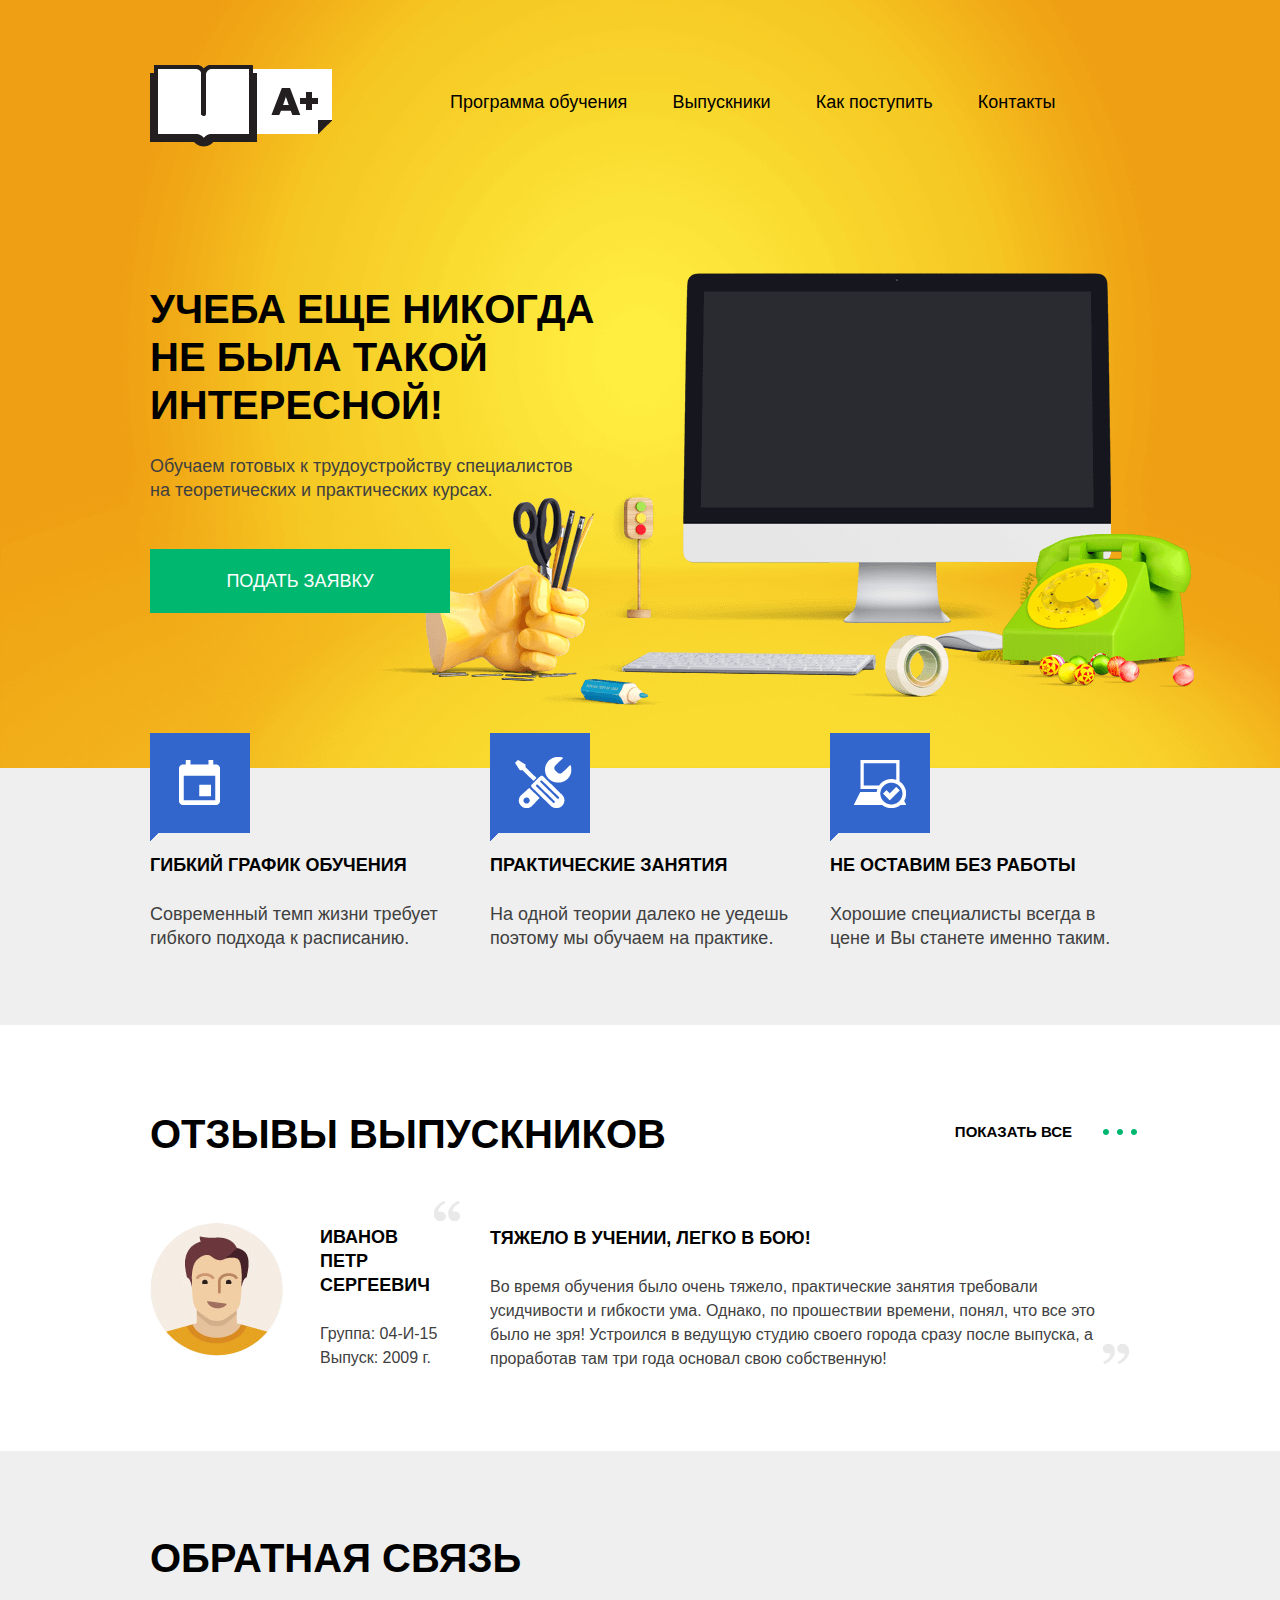
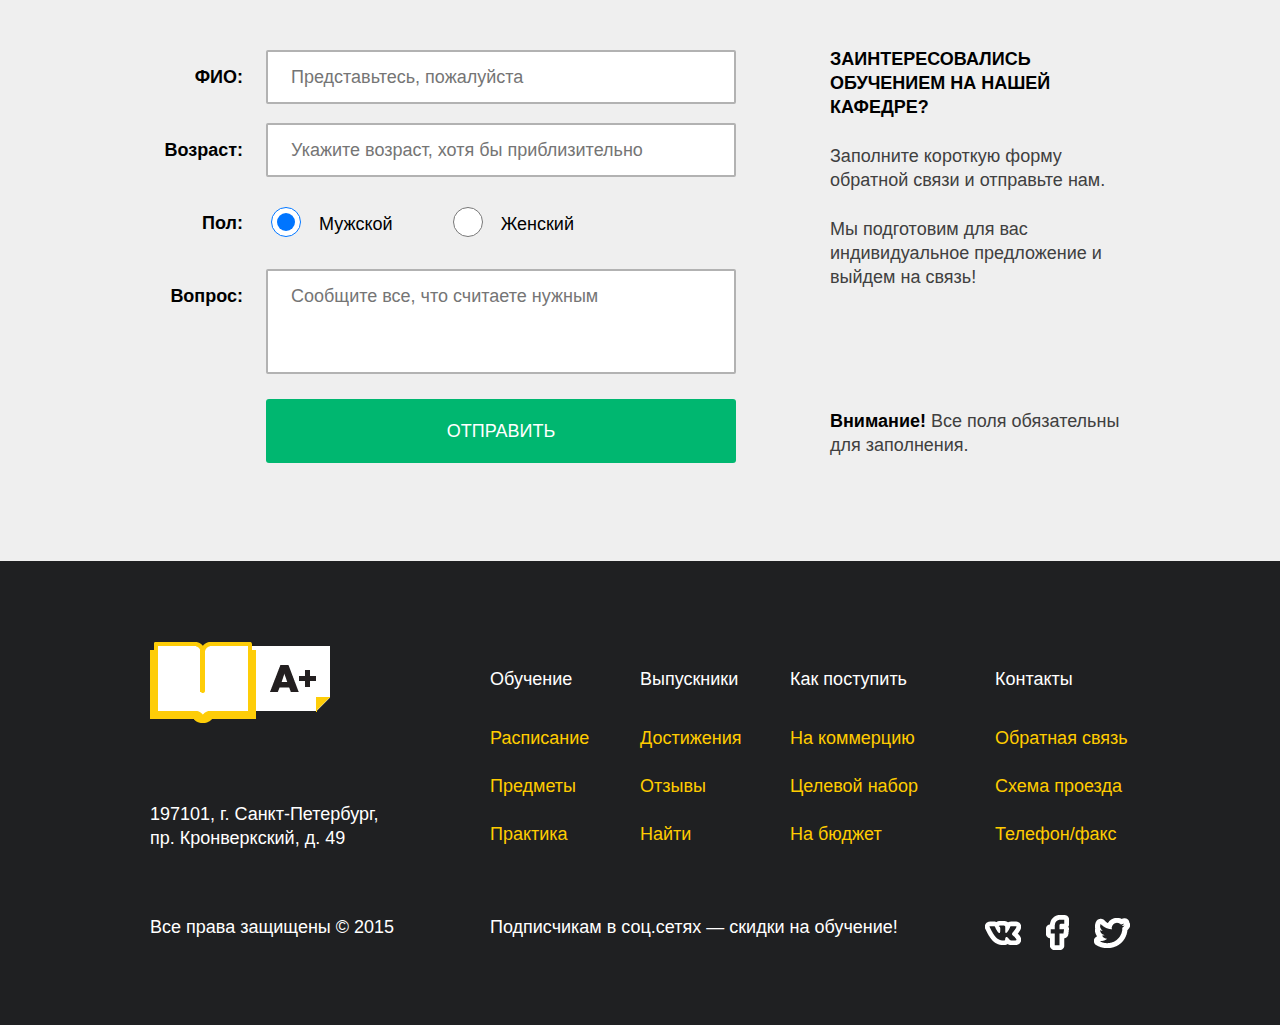
<file: index.html>
<!DOCTYPE html>
<html lang="ru">
    
    <head>
        <meta charset="utf-8">
        <title>A+</title>
        <link rel="stylesheet" href="css/style.css">
    </head>
    
    <body>
    <!--HEADER-->
        <header class="main-header">
            <div class="container">
                <div class="header-top">
                    <div class="logo">
                        <img src="img/logo.png" width="182" height="82" alt="A+">
                    </div>
                    <nav class="main-menu">
                        <ul>
                            <li><a href="#">Программа обучения</a></li>
                            <li><a href="#">Выпускники</a></li>
                            <li><a href="#">Как поступить</a></li>
                            <li><a href="#">Контакты</a></li>
                        </ul>
                    </nav>
                </div>
                <div class="promo">
                   <div class="promo-title">Учеба еще никогда не была такой интересной!</div>
                    <p>Обучаем готовых к трудоустройству специалистов<br>
на теоретических и практических курсах.</p>
                    <a href="#" class="btn btn-green">Подать заявку</a>
                </div>
            </div>
        </header>
        
    <!--ADVANTAGES-->    
        <section class="features">
            <div class="container">
                
                <div class="features-item">
                    <div class="features-icon features-icon-schedule"></div>
                        <h3 class="features-title">Гибкий график обучения</h3>
                        <p class="item-info">Современный темп жизни требует гибкого подхода к расписанию.</p>    
                </div>
                
                <div class="features-item">
                    <div class="features-icon features-icon-practice"></div>
                        <h3 class="features-title">Практические занятия</h3>
                        <p class="item-info">На одной теории далеко не уедешь поэтому мы обучаем на практике.</p>
                </div>
                
                <div class="features-item">
                    <div class="features-icon features-icon-work"></div>
                        <h3 class="features-title">Не оставим без работы</h3>
                        <p class="item-info">Хорошие специалисты всегда в цене и Вы станете именно таким.</p>
                </div>
            </div>
        </section>
        
    <!--REVIEWS-->
        <section class="feedback">
            <div class="container">
                <h2 class="feedback-title">Отзывы выпускников</h2>
                <a href="#" class="feedback-all">Показать все</a>
                <div class="feedback-item">
                    <div class="feedback-author">
                        <img src="img/user.jpg" width="133" height="133" alt="Иванов Петр">
                        <h3>Иванов Петр Сергеевич</h3>
                        <p>Группа: 04-И-15<br>
Выпуск: 2009 г.</p>
                    </div>
                    <blockquote class="feedback-content">
                        <h3>Тяжело в учении, легко в бою!</h3>
                        <p>Во время обучения было очень тяжело, практические занятия требовали усидчивости и гибкости ума. Однако, по прошествии времени, понял, что все это было не зря! Устроился в ведущую студию своего города сразу после выпуска, а проработав там три года основал свою собственную!</p>
                    </blockquote>
                
                
            </div>
        </section>
        
    <!--FEEDBACK-->
        <section class="contacts">
            <div class="container">
                <h2 class="contacts-title">Обратная связь</h2>
                <form class="contacts-form" action="" method="post">
                    <table>
                <!--ФИО--> 
                        <tr>
                            <td class="title">
                                <label for="fullname">ФИО:</label>
                            </td>
                        
                            <td class="field">
                                <input type="text" name="fullname" id="fullname" placeholder="Представьтесь, пожалуйста">   
                            </td>
                        </tr>
                            
                <!--ВОЗРАСТ-->
                       <tr>
                            <td class="title">
                                <label for="age">Возраст:</label>
                            </td>
                        
                            <td class="field">
                                <input type="text" name="age" id="age" placeholder="Укажите возраст, хотя бы приблизительно">
                            </td>
                        </tr>
                            
                <!--ПОЛ-->
                       <tr>    
                            <td class="title">Пол:</td>
                        
                            <td class="field">
                                <input type="radio" name="sex" value="man" id="man" checked>
                                <label for="man" class="sex">Мужской</label>
                                
                                <input type="radio" name="sex" value="woman" id="woman">
                                <label for="woman" class="sex">Женский</label>
                            </td>
                        </tr>
                <!--СООБЩЕНИЕ-->
                        <tr>
                            <td class="title">
                                <label for="message">Вопрос:</label>
                            </td>
                                  
                            <td class="field">
                                <textarea name="message" id="message" placeholder="Сообщите все, что считаете нужным"></textarea>
                            </td>
                        </tr>
                        
                <!--ОТПРАВИТЬ-->
                       <tr>
                            <td class="title"></td>
                        
                            <td class="field">
                                <input type="submit" class="btn btn-green" value="Отправить">
                            </td>
                        </tr>
                            
                    </table>
                </form>
                <div class="contacts-instruction">
                    <h3>Заинтересовались обучением на нашей кафедре?</h3>
                    <p>Заполните короткую форму обратной связи и отправьте нам.</p>
                    <p>Мы подготовим для вас индивидуальное предложение и выйдем на связь!</p>
                    <p class="contacts-alert"><strong>Внимание!</strong> Все поля обязательны
для заполнения.</p>
                </div>
            </div>
        </section>
        
    <!--FOOTER-->
        <footer class="main-footer">
            <div class="container">
                <div class="footer-top">
                    <div class="footer-adress">
                        <div class="logo">
                            <img src="img/logo-footer.png" width="180" height="81" alt="A+">
                        </div>
                        <p>197101, г. Санкт-Петербург,<br> 
пр. Кронверкский, д. 49</p>
                    </div>   
                    <div class="footer-menu">
                        <h3>Обучение</h3>
                        <ul>
                            <li><a href="#">Расписание</a></li>
                            <li><a href="#">Предметы</a></li>
                            <li><a href="#">Практика</a></li>
                        
                        </ul>
                    </div>
                    <div class="footer-menu">
                        <h3>Выпускники</h3>
                        <ul>
                            <li><a href="#">Достижения</a></li>
                            <li><a href="#">Отзывы</a></li>
                            <li><a href="#">Найти</a></li>
                        
                        </ul>
                    </div>
                    <div class="footer-menu">
                        <h3>Как поступить</h3>
                        <ul>
                            <li><a href="#">На коммерцию</a></li>
                            <li><a href="#">Целевой набор</a></li>
                            <li><a href="#">На бюджет</a></li>
                        
                        </ul>
                    </div>
                    <div class="footer-menu">
                        <h3>Контакты</h3>
                        <ul>
                            <li><a href="#">Обратная связь</a></li>
                            <li><a href="#">Схема проезда</a></li>
                            <li><a href="#">Телефон/факс</a></li>
                        
                        </ul>
                    </div>
                </div>
                <div class="footer-bottom">
                    <div class="copyright">Все права защищены © 2015</div>    
                
                    <div class="footer-social-promo">Подписчикам в соц.сетях — скидки на обучение!
                    </div>
                    <div class="footer-social">
                        <a href="#" class="social-btn social-btn-vk">Вконтакте</a>
                        <a href="#" class="social-btn social-btn-fb">Фейсбук</a>
                        <a href="#" class="social-btn social-btn-tw">Твиттер</a>
                    </div>
                </div>
            </div>    
        </footer>
        
        
        
    </body>
</html>
</file>
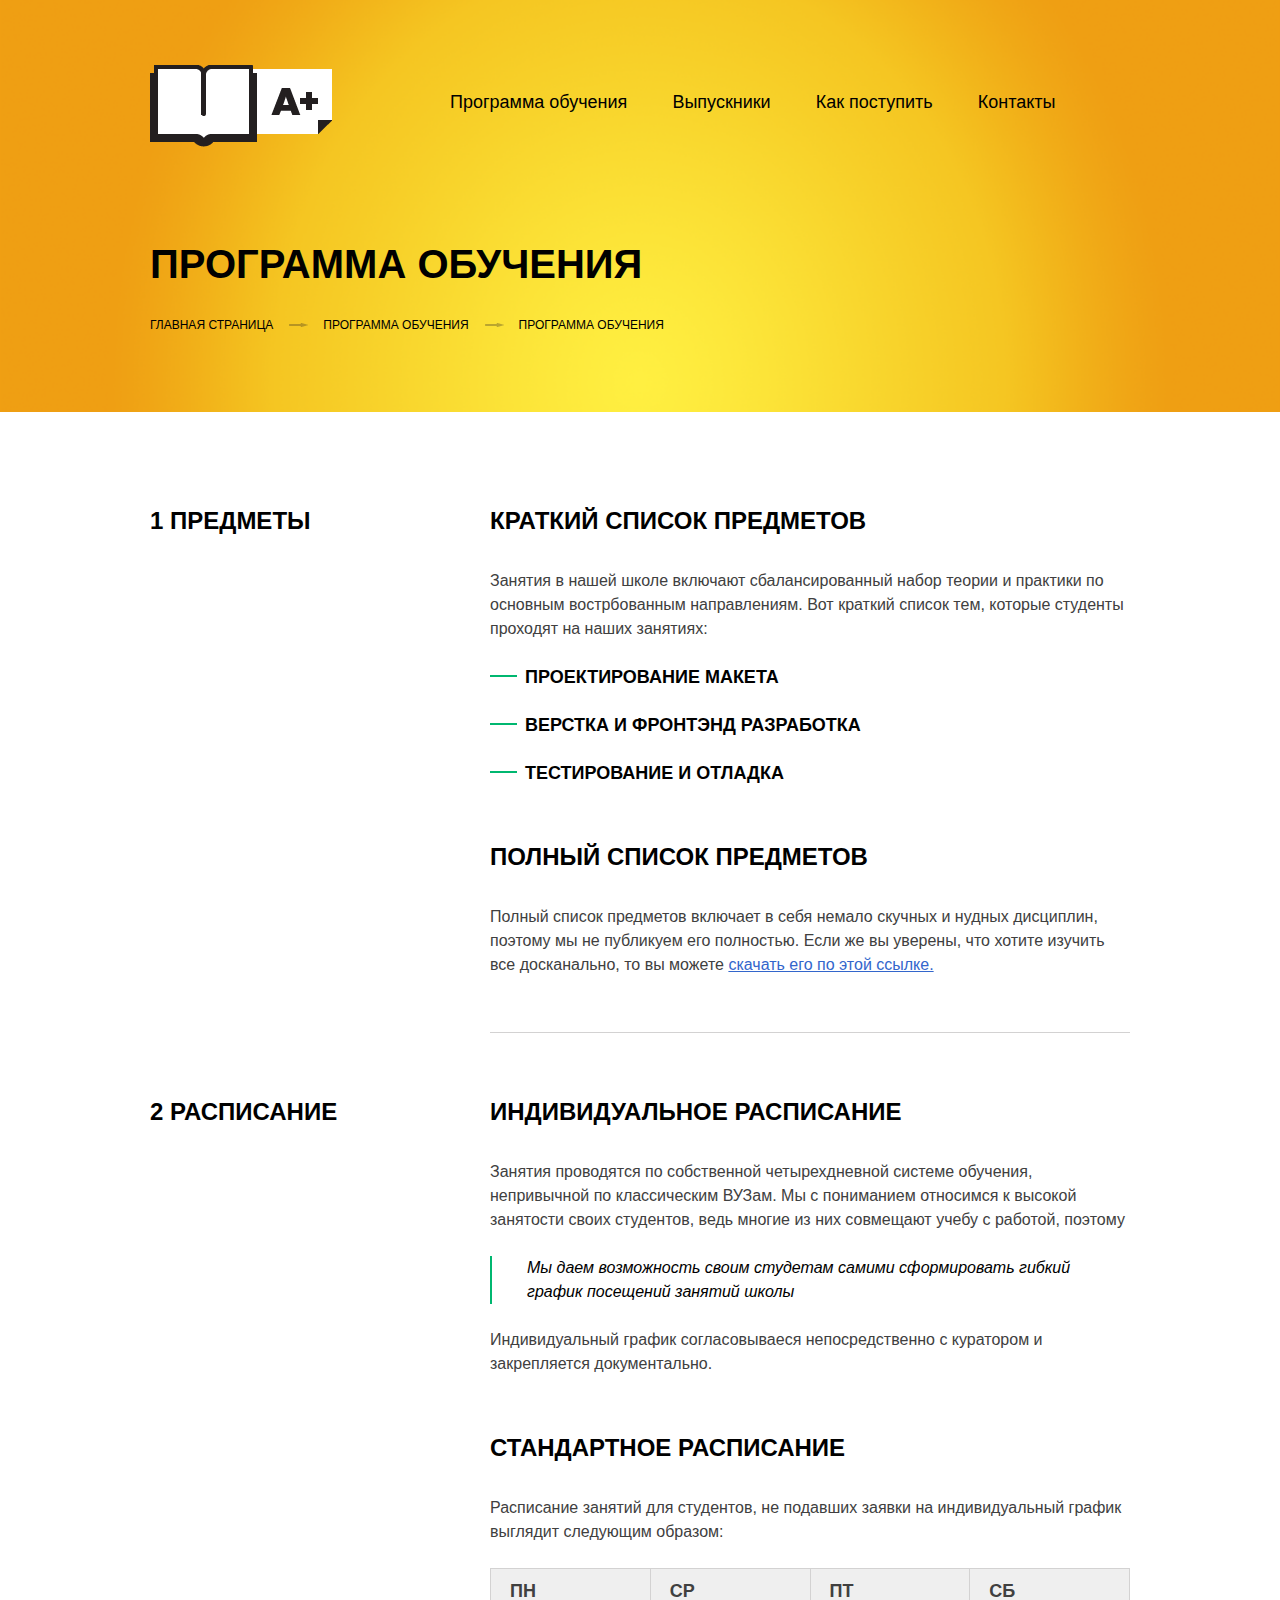
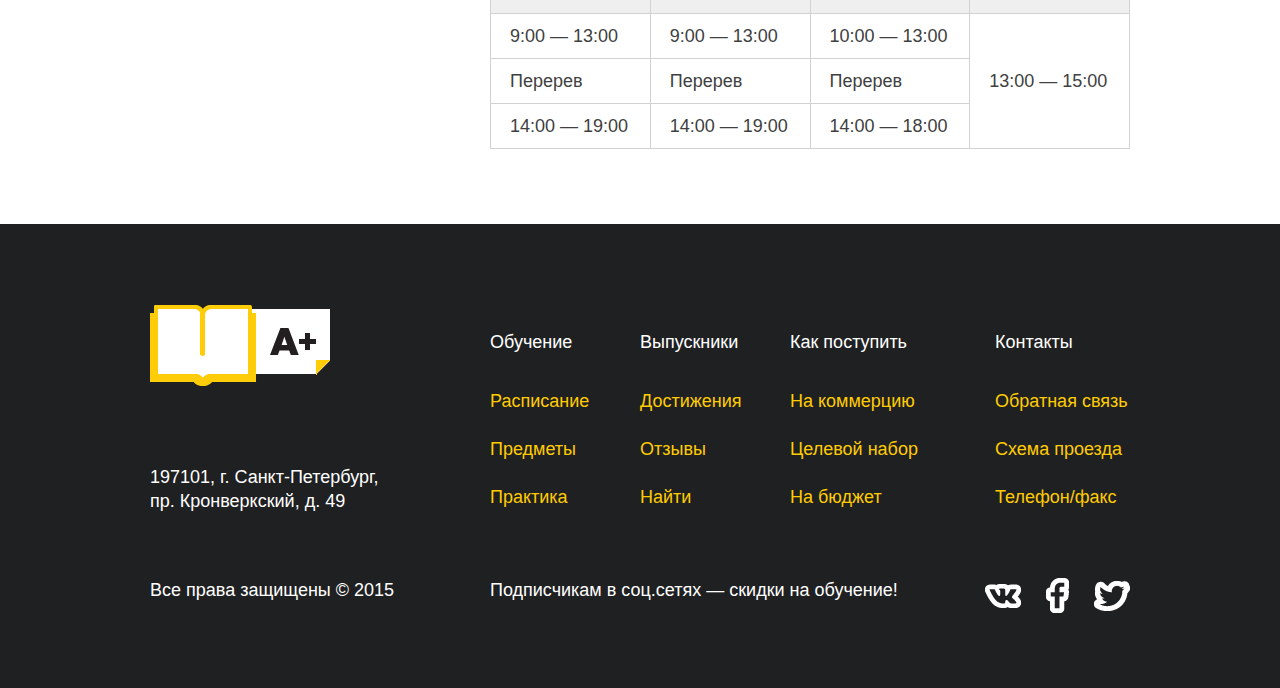
<file: inner.html>
<!DOCTYPE html>
<html lang="ru">
    
    <head>
        <meta charset="utf-8">
        <title>A+</title>
        <link rel="stylesheet" href="css/style.css">
    </head>
    
    <body>
    <!--HEADER-->
        <header class="main-header main-header-inner">
            <div class="container">
                <div class="header-top">
                    <div class="logo">
                        <img src="img/logo.png" width="182" height="82" alt="A+">
                    </div>
                    <nav class="main-menu">
                        <ul>
                            <li><a href="#">Программа обучения</a></li>
                            <li><a href="#">Выпускники</a></li>
                            <li><a href="#">Как поступить</a></li>
                            <li><a href="#">Контакты</a></li>
                        </ul>
                    </nav>
                </div>
                
                <h1 class="page-title">ПРОГРАММА ОБУЧЕНИЯ</h1>
                <ul class="breadcrumbs">
                    <li><a href="#">Главная страница</a></li>
                    <li><a href="#">Программа обучения</a></li>
                    <li>Программа обучения</li>
                </ul>
            </div>
        </header>
        
        <div class="container">
            <section class="inner-content padded-content">
                
                <h2 class="padded-title">1 Предметы</h2>
                <h3>Краткий список предметов</h3>
                <p>Занятия в нашей школе включают сбалансированный набор теории и практики по 
основным вострбованным направлениям. Вот краткий список тем, которые студенты 
проходят на наших занятиях:</p>
                <ul class="custom-list-1">
                    <li>Проектирование макета</li>
                    <li>Верстка и фронтэнд разработка</li>
                    <li>тестирование и отладка</li>
                </ul>
                <h2>Полный список предметов</h2>
                <p>Полный список предметов включает в себя немало скучных и нудных дисциплин, 
поэтому мы не публикуем его полностью. Если же вы уверены, что хотите изучить 
все досканально, то вы можете <a href="#" target="_blank">скачать его по этой ссылке.</a></p>
                
                <hr>
                
                <h2 class="padded-title">2 Расписание</h2>
                <h3>Индивидуальное Расписание</h3>
                <p>Занятия проводятся по собственной четырехдневной системе обучения,
непривычной по классическим ВУЗам. Мы с пониманием относимся к высокой 
занятости своих студентов, ведь многие из них совмещают учебу с работой, поэтому</p>
                <blockquote>Мы даем возможность своим студетам самими сформировать гибкий 	
график посещений занятий школы</blockquote>
                <p>Индивидуальный график согласовываеся непосредственно с куратором и 
закрепляется документально.</p>
                
                <h3>Стандартное расписание</h3>
                <p>Расписание занятий для студентов, не подавших заявки на индивидуальный график 
выглядит следующим образом:</p>
                <table>
                    <thead>
                        <tr>
                            <td>ПН</td>
                            <td>СР</td>
                            <td>ПТ</td>
                            <td>СБ</td>
                        </tr>
                    </thead>
                    <tbody>
                        <tr>
                            <td>9:00 — 13:00</td>
                            <td>9:00 — 13:00</td>
                            <td>10:00 — 13:00</td>
                            <td rowspan="3">13:00 — 15:00</td>
                        </tr>
                        <tr>
                            <td>Перерев</td>
                            <td>Перерев</td>
                            <td>Перерев</td>
                        </tr>
                        <tr>
                            <td>14:00 — 19:00</td>
                            <td>14:00 — 19:00</td>
                            <td>14:00 — 18:00</td>
                        </tr>
                    </tbody>
                </table>
                
                
            </section>
        </div>
        
   
    <!--FOOTER-->
        <footer class="main-footer">
            <div class="container">
                <div class="footer-top">
                    <div class="footer-adress">
                        <div class="logo">
                            <img src="img/logo-footer.png" width="180" height="81" alt="A+">
                        </div>
                        <p>197101, г. Санкт-Петербург,<br> 
пр. Кронверкский, д. 49</p>
                    </div>   
                    <div class="footer-menu">
                        <h3>Обучение</h3>
                        <ul>
                            <li><a href="#">Расписание</a></li>
                            <li><a href="#">Предметы</a></li>
                            <li><a href="#">Практика</a></li>
                        
                        </ul>
                    </div>
                    <div class="footer-menu">
                        <h3>Выпускники</h3>
                        <ul>
                            <li><a href="#">Достижения</a></li>
                            <li><a href="#">Отзывы</a></li>
                            <li><a href="#">Найти</a></li>
                        
                        </ul>
                    </div>
                    <div class="footer-menu">
                        <h3>Как поступить</h3>
                        <ul>
                            <li><a href="#">На коммерцию</a></li>
                            <li><a href="#">Целевой набор</a></li>
                            <li><a href="#">На бюджет</a></li>
                        
                        </ul>
                    </div>
                    <div class="footer-menu">
                        <h3>Контакты</h3>
                        <ul>
                            <li><a href="#">Обратная связь</a></li>
                            <li><a href="#">Схема проезда</a></li>
                            <li><a href="#">Телефон/факс</a></li>
                        
                        </ul>
                    </div>
                </div>
                <div class="footer-bottom">
                    <div class="copyright">Все права защищены © 2015</div>    
                
                    <div class="footer-social-promo">Подписчикам в соц.сетях — скидки на обучение!
                    </div>
                    <div class="footer-social">
                        <a href="#" class="social-btn social-btn-vk">Вконтакте</a>
                        <a href="#" class="social-btn social-btn-fb">Фейсбук</a>
                        <a href="#" class="social-btn social-btn-tw">Твиттер</a>
                    </div>
                </div>
            </div>    
        </footer>
        
        
        
    </body>
</html>
</file>
<file: css/style.css>
body{
    min-width: 1000px;
    padding:0;
    margin:0;
    font-family: "Arial", sans-serif;
    font-size:18px;
    font-weight:normal;
    line-height:24px;
    color:#000000;
    /*background: url("../img/A-Plus-Index.jpg") no-repeat top center;*/
}

/*--HEADER Begin--*/
.main-header{
    padding-top:65px;
    padding-bottom:155px;
    background-color:#ef9f13;
    background-image: url(../img/bg-header.png);
    background-position: center 100%;
    background-repeat: no-repeat;
    background-size: cover;    
}

.main-header-inner{
    padding-bottom: 75px;
    margin-bottom: 80px;
    background-image: url(../img/bg-header-inner.png);
}

.container {
    width:980px;
    margin:0 auto;
    padding:0 10px;
}

.header-top {
    margin-bottom:120px;  
}

.main-header-inner .header-top{
    margin-bottom:75px;
}

.header-top::after{
    content:"";
    display:table;
    clear:both;
}

.logo {
    width:180px;
    height: 100px;
    float:left;
}

.logo img{
    display: block;
}

.main-menu {
    width:680px;
    float:right;
    margin-top:25px;    
}

.main-menu ul{
    margin: 0;
    padding: 0;
    list-style: none;
}

.main-menu li{
    display: inline-block;
    margin-right:40px;
    vertical-align: top;
    font-size: 18px;
    line-height: 24px;
}

.main-menu a{
    color: #000000;
    text-decoration: none;
}

.main-menu a:hover{
    text-decoration: underline;
}

.main-menu a:active{
    text-decoration: none;
    opacity: 0.3;
}

.promo{
    position: relative;
    z-index: 10;
    width:450px;
}

.promo::after{
    content:"";
    position: absolute;
    top:-12px;
    left:224px;
    z-index: -1;
    width:830px;
    height: 433px;
    background: url(../img/bg-pictures.png);
    background-repeat: no-repeat;
}

.promo-title,
.page-title{
    margin-bottom: 25px;
    text-transform: uppercase;
    font-weight: 700;
    font-size: 40px;
    line-height: 48px;   
}

.promo p{
    margin: 0;
    margin-bottom: 35px;
    color:#404040;
}

.btn{
    display: inline-block;
    padding: 20px;
    font-size: 18px;
    line-height: 24px;
    vertical-align: top;
    text-align: center;
    text-decoration: none;
    text-transform: uppercase;
    background-color: #999999;
    color: #ffffff;
    cursor: pointer;
    outline: none;
    border:none;    
}

.btn-green{
    background: #00b770; 
}

.btn-green:hover{
    background: #00a666;
}

.btn-green:active{
    background: #00a666;
    color:#74c39e;
}

.promo .btn{
    margin-top:12px;
    width:260px;
}

.breadcrumbs{
    padding:0;
    margin:0;
    list-style: none;
    font-size: 0;
}

.breadcrumbs li{
    position: relative;
    display: inline-block;
    margin-right: 50px;
    color: #000000;
    vertical-align: top;
    text-transform: uppercase;
    font-size: 12px;
    line-height: 24px;
}

.breadcrumbs li::after{
    content: "";
    position: absolute;
    top:10px;
    right: -35px;
    width: 19px;
    height: 4px;
    background-image: url(../img/ico-nav-arrow.png);
    background-repeat: no-repeat;
}

.breadcrumbs li:last-child{
    margin-right: 0;
}

.breadcrumbs li:last-child::after{
    content: none;
}

.breadcrumbs a{
    color: #000000;
    text-decoration: none;
}

.breadcrumbs a:hover{
    text-decoration: underline;
}

.breadcrumbs a:active{
    text-decoration: underline;
    opacity: 0.3;
}

/*--FEACHURES Begin--*/
.features {
    padding-top:85px;
    padding-bottom:75px;
    background-color: #efefef;
}

.features-item {
    position: relative;
    width:300px;
    float:left;
    margin-right:40px;   
}

.features .container::after{
    display:table;
    clear:both;
    content:"";
}

.features-item:last-child{
    margin-right:0px;    
}

.features-icon{
    position: absolute;
    top:-120px;
    left: 0px;
    width:100px;
    height: 108px;
    background: url(../img/sprite.png);
}

.features-icon-schedule{
    background-position: 0px 0px;
}

.features-icon-practice{
    background-position: -110px 0px;
}

.features-icon-work{
    background-position: -220px 0px;
}

.features-title{
    margin:0;
    margin-bottom: 25px;
    text-transform: uppercase;
    font-size: 18px;
    line-height: 24px;
}

.item-info{
    margin:0;
    font-size: 18px;
    line-height: 24px;
    color: #404040;
}
/*--FEEDBACK Begin--*/
.feedback {
    padding-top:85px;
    padding-bottom: 80px;
}

.feedback-title,
.contacts-title{
    margin: 0;
    margin-bottom: 65px;
    font-size: 40px;
    line-height: 48px;
    text-transform: uppercase;
}

.feedback .container{
    position: relative;
}

.feedback-all{
    position: absolute;
    top:10px;
    right:3px;;
    padding-right: 65px;
    background-image:url(../img/dots.png);
    background-position: center right;
    background-repeat: no-repeat;
    color:#000000;
    text-decoration: none;
    text-transform: uppercase;
    font-size: 15px;
    line-height: 24px;
    font-weight: bold;
}

.feedback-all:hover{
    color:#00a666;
}

.feedback-all:active{
    opacity: 0.3;
}

.feedback-author {
    position: relative;
    float:left;
    padding-left: 170px;
    width:130px;
    
    min-height: 140px;
    
}

.feedback-author img{
    position: absolute;
    top:0;
    left: 0;
    border-radius: 50%;
    width: 133px;
    height: 133px;
}

.feedback-author h3{
    margin: 0;
    margin-top:2px;
    margin-bottom: 25px;
    text-transform: uppercase;
    font-size: 18px;
    line-height: 24px;
}

.feedback-author p{
    margin: 0;
    color:#404040;
    font-size: 16px;
}

.feedback-content {
    position: relative;
    float: right;
    width: 640px;
    margin:0;
    
    min-height: 140px;
}

.feedback-content h3{
    margin:0px;
    margin-top: 3px;
    margin-bottom: 25px;
    text-transform: uppercase;
    font-size: 18px;
    line-height: 24px;   
}

.feedback-content p{
    margin:0;
    color:#404040;
    font-size: 16px;
    line-height: 24px;
}

.feedback-content::after,
.feedback-content::before{
    content:"";
    position:absolute;
    width: 26px;
    height:20px;
    background-repeat: no-repeat;
}

.feedback-content::before{
    top:-22px;
    left:-56px;
    background-image: url(../img/quotes-open.png);
}

.feedback-content::after{
    right:1px;
    bottom:7px;
    background-image: url(../img/quotes-close.png);
}

.feedback-item {
    width: 980px;
    display: table;
    clear: both;
    content: "";
}


/*--FEEDBACK--*/
.contacts{
    padding-top: 83px;
    padding-bottom: 80px;
    background-color:#efefef ;
}

.contacts-form {
    float: left;
    width: 640px;  
}

.contacts-form td{
    padding-bottom: 16px;
}

.contacts-form .title{
    width: 90px;
    padding-right: 20px;
    vertical-align: top;
    text-align: right;
    font-weight: 700;
    font-size: 18px;
    line-height: 54px;
}

.contacts-form .field{
    width: 470px;
}

.contacts-form input[type="text"],
.contacts-form textarea{
    width: 100%;
    padding: 13px 23px;
    -webkit-box-sizing:border-box;
       -moz-box-sizing:border-box;
            box-sizing:border-box;
    font-weight: 400;
    font-size: 18px;
    font-family: "Arial", sans-serif;
    line-height: 24px;
    outline: none;
    border: 2px solid #b2b2b2;
    border-radius: 2px;   
}

.contacts-form input[type="text"]:hover,
.contacts-form textarea:hover{
    border:2px solid #7f7f7f;
}

.contacts-form input[type="text"]:focus,
.contacts-form textarea:focus{
    border:2px solid #00b770;
}

.contacts-form textarea{
    resize: none;
    min-height: 105px;
}

.contacts-form input[type="radio"]{
    width: 30px;
    height: 30px;
    outline-color: none;
}

.contacts-form .sex {
    margin-left: 10px;
    margin-right: 50px;
    vertical-align: super;
}

.contacts-form .btn{
    width: 100%;
    border-radius: 3px;
}

.contacts-form .btn:hover{
    background-color: #00a666;
}

.contacts-form .btn:active{
    background-color: #00a666;
    color: #4dc194;
}

.contacts-instruction {
    float: right;
    width: 300px;   
}

.contacts .container{
    content: "";
    display: table;
    clear: both;
}

.contacts-instruction h3{
    margin:0;
    margin-bottom: 25px;
    text-transform: uppercase;
    font-size: 18px;
    line-height: 24px;
}

.contacts-instruction p{
    margin: 0;
    margin-bottom: 25px;
    color: #404040;
    font-size: 18px;
    line-height: 24px;
}

.contacts-instruction .contacts-alert{
    margin-top: 120px;
    margin-bottom: 0;
}

.contacts-alert strong{
    color:#000000;
}

/*--INNER--*/

.inner-content{
    margin-top: 85px;
    margin-bottom: 75px;
}

.inner-content h2,
.inner-content h3{
    margin-top: 48px;
    margin-bottom: 24px;
    text-transform: uppercase;
    font-weight: 600;
    font-size: 24px;
    line-height: 48px;
}

.inner-content p{
    margin: 24px 0;
    color: #404040;
    font-size: 16px;
    font-weight: 24px;
}

.inner-content a{
    color:#3366cc;
}

.inner-content a:hover{
    color:#00a666;
}

.inner-content a:active{
    color:#00a666;
    opacity: 0.3;
}

.inner-content hr{
    margin: 55px 0;
    border: none;
    border-bottom: 1px solid #d3d2d2;
}

.inner-content blockquote{
    margin: 24px 0;
    padding-left: 35px;
    border-left: 2px solid #00b770;
    color: #000000;
    font-style: italic;
    font-size: 16px;
    line-height: 24px;
}

.inner-content table{
    width: 100%;
    border-collapse: collapse;
}

.inner-content td{
    padding: 10px 19px;
    border: 1px solid #d3d2d2;
    color: #404040;
    font-size: 18px;
    line-height: 24px;
}

.inner-content thead td{
    background:#efefef;
    font-weight: 600;   
}

.padded-content{
    position: relative;
    padding-left: 340px;
}

.padded-content .padded-title{
    position: absolute;
    left:0;
    max-width: 300px;
    margin-top:0;
}

.custom-list-1{
    margin:0;
    padding: 0;
    list-style: none;
}

.custom-list-1 li{
    position: relative;
    margin-bottom: 24px;
    padding-left: 35px;
    text-transform: uppercase;
    font-weight: 600;
    font-size: 18px;
    line-height: 24px;
}

.custom-list-1 li:before{
    content: "";
    position: absolute;
    top:10px;
    left: 0;
    width: 27px;
    border-bottom: 2px solid #00b770;
    
}

/*--FOOTER--*/


.main-footer {
    padding-top: 81px;
    padding-bottom: 75px;
    background-color: #1f2022;
    color:#ffffff;
    font-size: 18px;
    line-height: 24px;
}

.footer-top {
    
}

.footer-top::after,
.footer-bottom::after{
    display: table;
    content: "";
    clear: both;
}

.footer-adress{
    float: left;
    width: 300px;
    margin-right: 40px;
}

.footer-adress .logo{
    float: none;
}

.footer-adress p{
    margin: 0;
    margin-top: 60px;
}

.footer-menu {
    float: left;
    width: 150px;
    margin-top:25px;
}

.footer-menu:last-child{
    float: right;
    width:135px;
}

.footer-menu h3{
    margin: 0;
    margin-bottom: 35px;
    font-weight: 400;
    font-size: 18px;
    line-height: 24px;
}

.footer-menu ul{
    margin: 0;
    padding:0;
    list-style: none;
}

.footer-menu li{
    margin-bottom: 24px;
}

.footer-menu a{
    color: #ffcc00;
    text-decoration: none;
    font-size: 18px;
    line-height: 24px;
}

.footer-menu a:hover{
    text-decoration: underline;
}

.footer-menu a:active{
    opacity: 0.3;
    text-decoration: none;
}

.footer-bottom {
    margin-top: 45px; 
}

.footer-bottom::after{
    display: table;
    content: "";
    clear: both;
}

.copyright {
    float: left;
    width: 300px;
    margin-right: 40px;
    color: #ffffff; 
}

.footer-social-promo {
    float: left;
    width:420px;
    color: #ffffff;  
}

.footer-social {
    float: right;
    width: 170px;
    font-size: 0;
    text-align: right; 
}

.social-btn{
    display: inline-block;
    margin-left: 25px;
    vertical-align: middle;
}

.social-btn-vk{
    width: 36px;
    height: 24px;
    background-image: url("../img/icon-vk.png");
    background-repeat: no-repeat;
}

.social-btn-fb{
    width: 23px;
    height: 35px;
    background-image: url("../img/icon-fb.png");
    background-repeat: no-repeat;
}

.social-btn-tw{
    width: 36px;
    height: 30px;
    background-image: url("../img/icon-tw.png");
    background-repeat: no-repeat;
}

.social-btn-vk:hover{
    background-image: url("../img/icon-vk-hover.png");
    background-repeat: no-repeat;
}

.social-btn-fb:hover{
    background-image: url("../img/icon-fb-hover.png");
    background-repeat: no-repeat;
}

.social-btn-tw:hover{
    background-image: url("../img/icon-tw-hover.png");
    background-repeat: no-repeat;
}

.social-btn-vk:active{
    background-image: url("../img/icon-vk-hover.png");
    background-repeat: no-repeat;
    opacity: 0.3;
}

.social-btn-fb:active{
    background-image: url("../img/icon-fb-hover.png");
    background-repeat: no-repeat;
    opacity: 0.3;
}

.social-btn-tw:active{
    background-image: url("../img/icon-tw-hover.png");
    background-repeat: no-repeat;
    opacity: 0.3;
}
</file>
